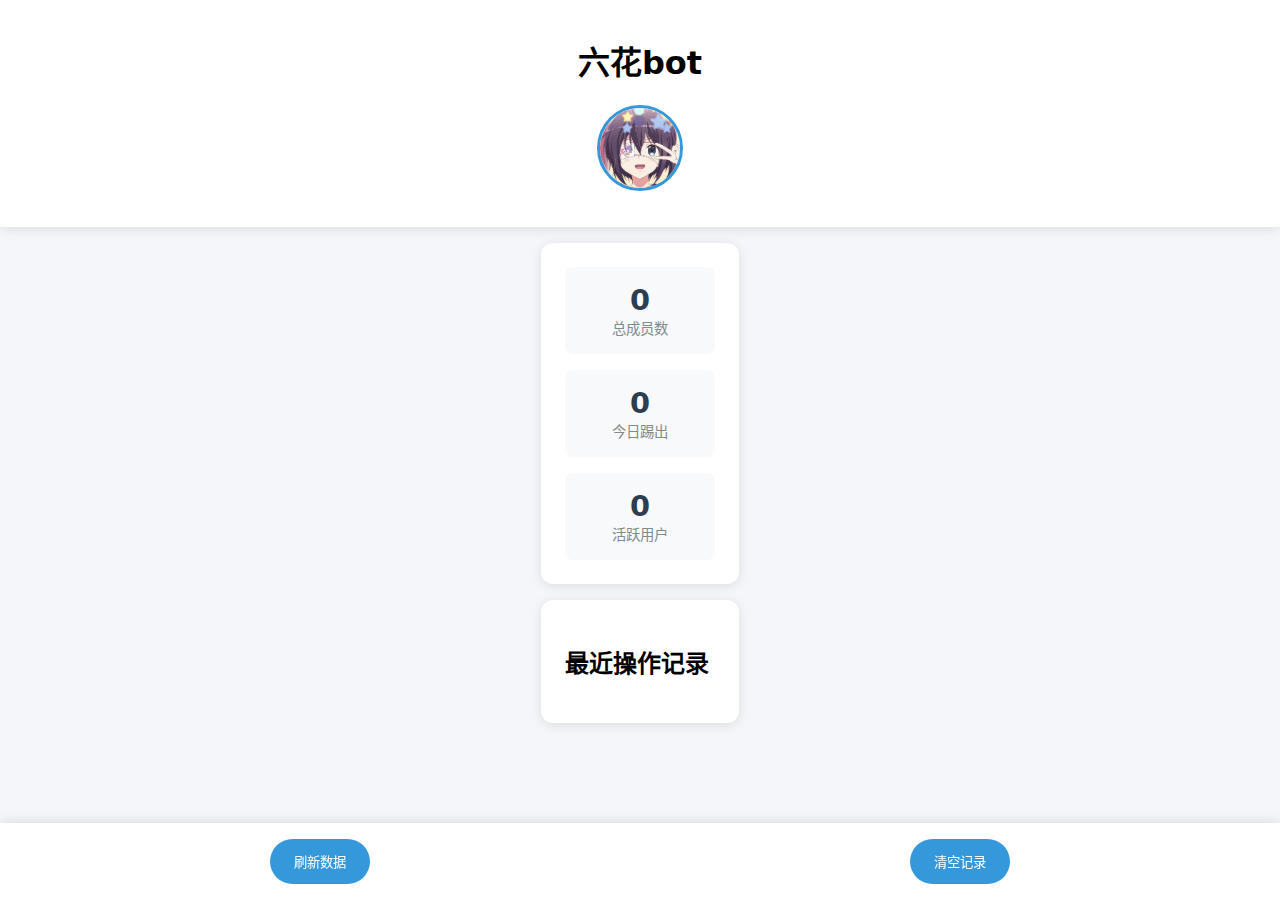
<file: index.html>
<!DOCTYPE html>
<html lang="zh-CN">
<head>
    <meta charset="UTF-8">
    <meta name="viewport" content="width=device-width, initial-scale=1.0">
    <title>TG机器人管理</title>
    <link rel="stylesheet" href="style.css">
</head>
<body>
    <header class="header">
        <h1>六花bot</h1>
        <img src="z.jpg" class="avatar" alt="机器人头像">
    </header>

    <div class="container">
        <!-- 统计卡片 -->
        <div class="stats-card">
            <div class="stats-grid">
                <div class="stat-item">
                    <span class="stat-value" id="totalMembers">0</span>
                    <span class="stat-label">总成员数</span>
                </div>
                <div class="stat-item">
                    <span class="stat-value" id="bannedToday">0</span>
                    <span class="stat-label">今日踢出</span>
                </div>
                <div class="stat-item">
                    <span class="stat-value" id="activeUsers">0</span>
                    <span class="stat-label">活跃用户</span>
                </div>
            </div>
        </div>

        <!-- 操作记录 -->
        <div class="log-card">
            <h2>最近操作记录</h2>
            <div class="log-list" id="actionLogs"></div>
        </div>
    </div>

    <!-- 底部导航 -->
    <nav class="bottom-nav">
        <button class="nav-btn" onclick="refreshData()">刷新数据</button>
        <button class="nav-btn" onclick="clearLocalData()">清空记录</button>
    </nav>

    <script>
        // 初始化本地存储
        let actionLogs = JSON.parse(localStorage.getItem('actionLogs') || '[]');
        
        // 初始化统计数字
        function initStats() {
            document.getElementById('totalMembers').textContent = 
                localStorage.getItem('totalMembers') || '0';
            document.getElementById('bannedToday').textContent = 
                actionLogs.filter(log => isToday(new Date(log.timestamp))).length;
            document.getElementById('activeUsers').textContent = 
                localStorage.getItem('activeUsers') || '0';
        }

        // 显示操作记录
        function renderLogs() {
            const logContainer = document.getElementById('actionLogs');
            logContainer.innerHTML = actionLogs.map(log => `
                <div class="log-entry">
                    [${new Date(log.timestamp).toLocaleString()}] 
                    ${log.user} 因 ${log.reason} 被移出
                </div>
            `).join('');
        }

        // 添加测试数据（实际使用时应对接机器人API）
        function addTestLog(user, reason) {
            actionLogs.push({
                timestamp: new Date().toISOString(),
                user: user,
                reason: reason
            });
            localStorage.setItem('actionLogs', JSON.stringify(actionLogs));
            renderLogs();
            initStats();
        }

        // 清空本地数据
        function clearLocalData() {
            if(confirm('确定要清空所有本地记录吗？')) {
                localStorage.clear();
                actionLogs = [];
                initStats();
                renderLogs();
            }
        }

        // 刷新数据
        function refreshData() {
            // 这里可以添加API请求逻辑
            initStats();
            renderLogs();
        }

        // 时间判断辅助函数
        function isToday(date) {
            const today = new Date();
            return date.getDate() === today.getDate() &&
                   date.getMonth() === today.getMonth() &&
                   date.getFullYear() === today.getFullYear();
        }

        // 初始化
        initStats();
        renderLogs();

        // 模拟数据 - 实际使用时应删除
        setTimeout(() => {
            addTestLog('用户A', '违规发言');
            addTestLog('用户B', '广告行为');
        }, 1000);
    </script>
</body>
</html>
</file>
<file: style.css>
:root {
    --primary-color: #2c3e50;
    --secondary-color: #3498db;
    --background-color: #f5f6fa;
    --card-shadow: 0 2px 12px rgba(0, 0, 0, 0.1);
}

body {
    margin: 0;
    font-family: 'Segoe UI', system-ui;
    background: var(--background-color);
    display: flex;
    flex-direction: column;
    min-height: 100vh;
}

.header {
    background: white;
    padding: 1rem;
    box-shadow: var(--card-shadow);
    text-align: center;
}

.avatar {
    width: 80px;
    height: 80px;
    border-radius: 50%;
    border: 3px solid var(--secondary-color);
    margin-bottom: 1rem;
}

.container {
    flex: 1;
    padding: 1rem;
    max-width: 1200px;
    margin: 0 auto;
}

.stats-card,
.log-card {
    background: white;
    border-radius: 12px;
    padding: 1.5rem;
    margin-bottom: 1rem;
    box-shadow: var(--card-shadow);
}

.stats-grid {
    display: grid;
    grid-template-columns: repeat(auto-fit, minmax(150px, 1fr));
    gap: 1rem;
}

.stat-item {
    text-align: center;
    padding: 1rem;
    background: #f8f9fa;
    border-radius: 8px;
}

.stat-label {
    display: block;
    color: #7f8c8d;
    font-size: 0.9em;
}

.stat-value {
    font-size: 1.8em;
    color: var(--primary-color);
    font-weight: bold;
}

.log-list {
    max-height: 300px;
    overflow-y: auto;
    margin-top: 1rem;
}

.log-entry {
    padding: 0.8rem;
    margin: 0.5rem 0;
    background: #f8f9fa;
    border-radius: 6px;
    font-size: 0.9em;
}

.bottom-nav {
    position: fixed;
    bottom: 0;
    left: 0;
    right: 0;
    background: white;
    display: flex;
    justify-content: space-around;
    padding: 1rem 0;
    box-shadow: 0 -2px 10px rgba(0, 0, 0, 0.1);
}

.nav-btn {
    background: var(--secondary-color);
    color: white;
    border: none;
    padding: 0.8rem 1.5rem;
    border-radius: 25px;
    cursor: pointer;
    transition: transform 0.2s;
}

.nav-btn:active {
    transform: scale(0.95);
}

@media (max-width: 768px) {
    .container {
        padding-bottom: 70px; /* 给底部导航留出空间 */
    }

    .stats-grid {
        grid-template-columns: 1fr;
    }

    .nav-btn {
        padding: 0.8rem;
        font-size: 0.9em;
    }
}
</file>
